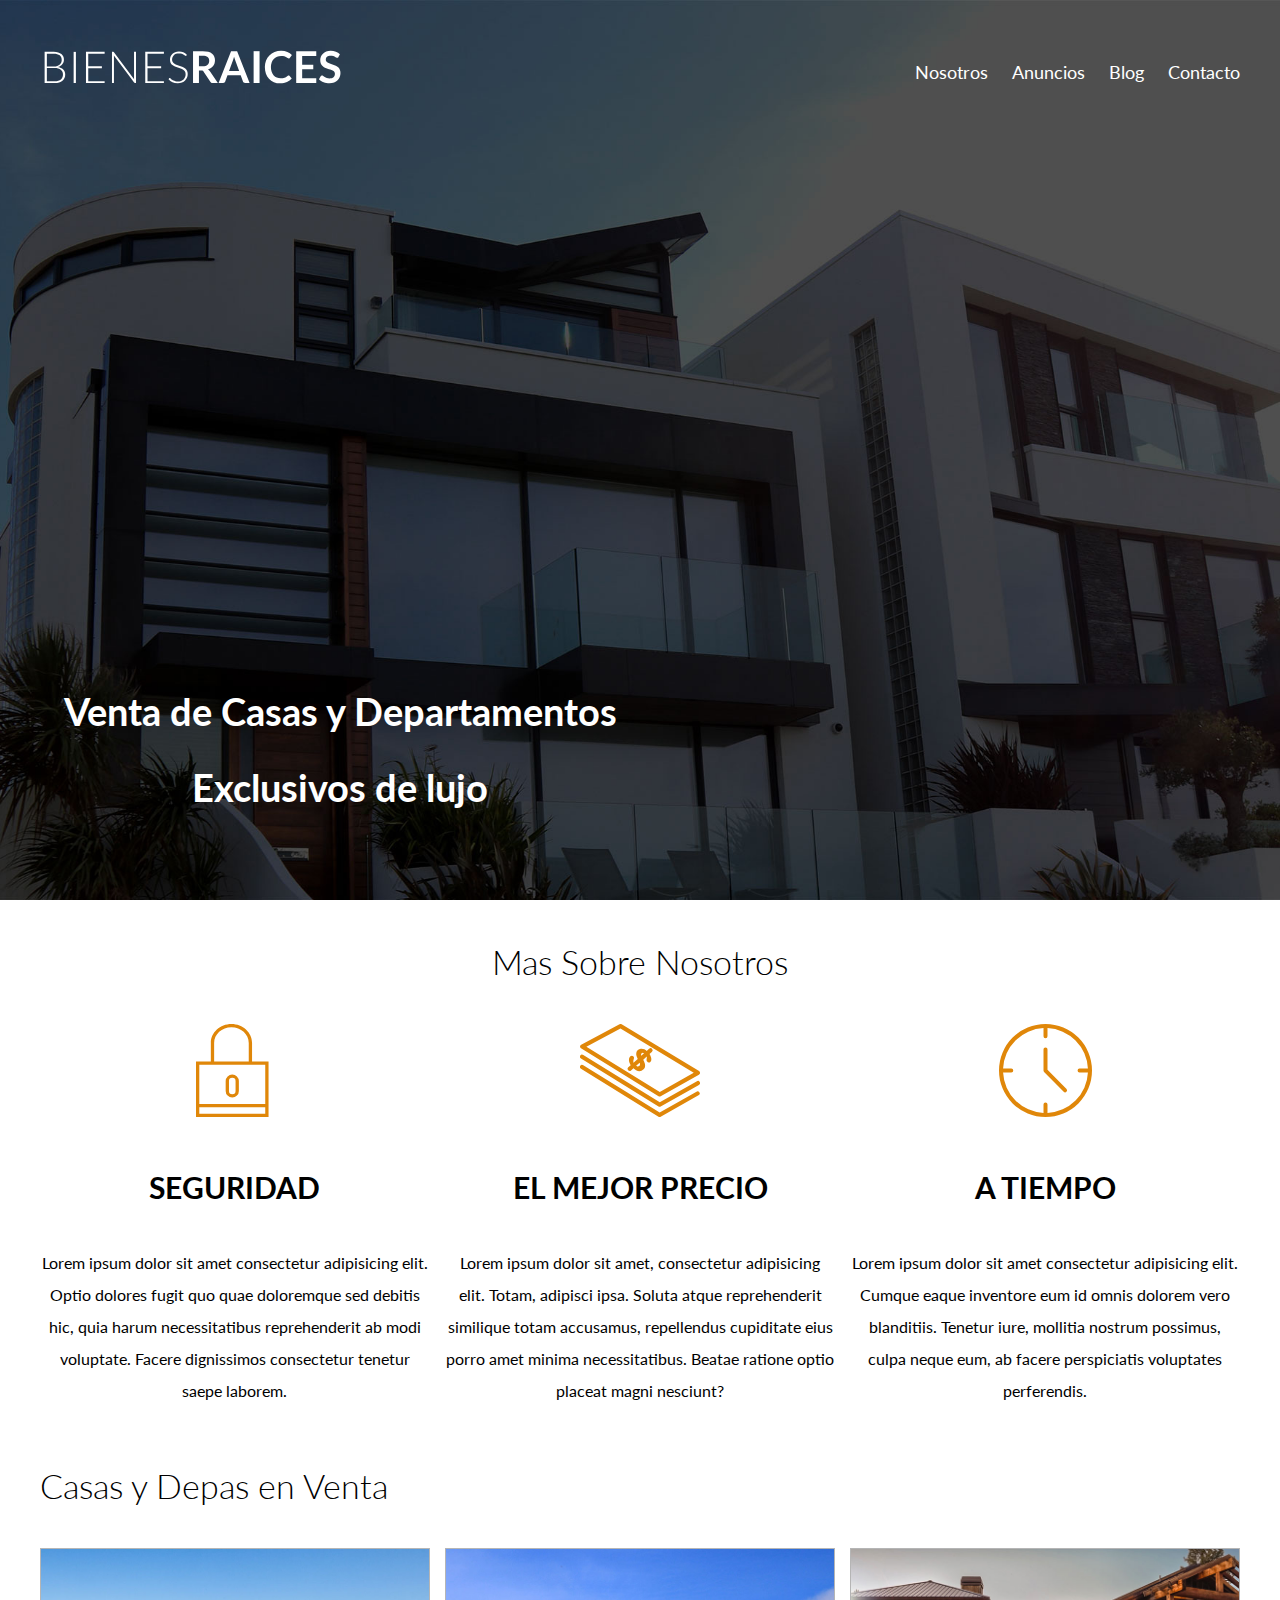
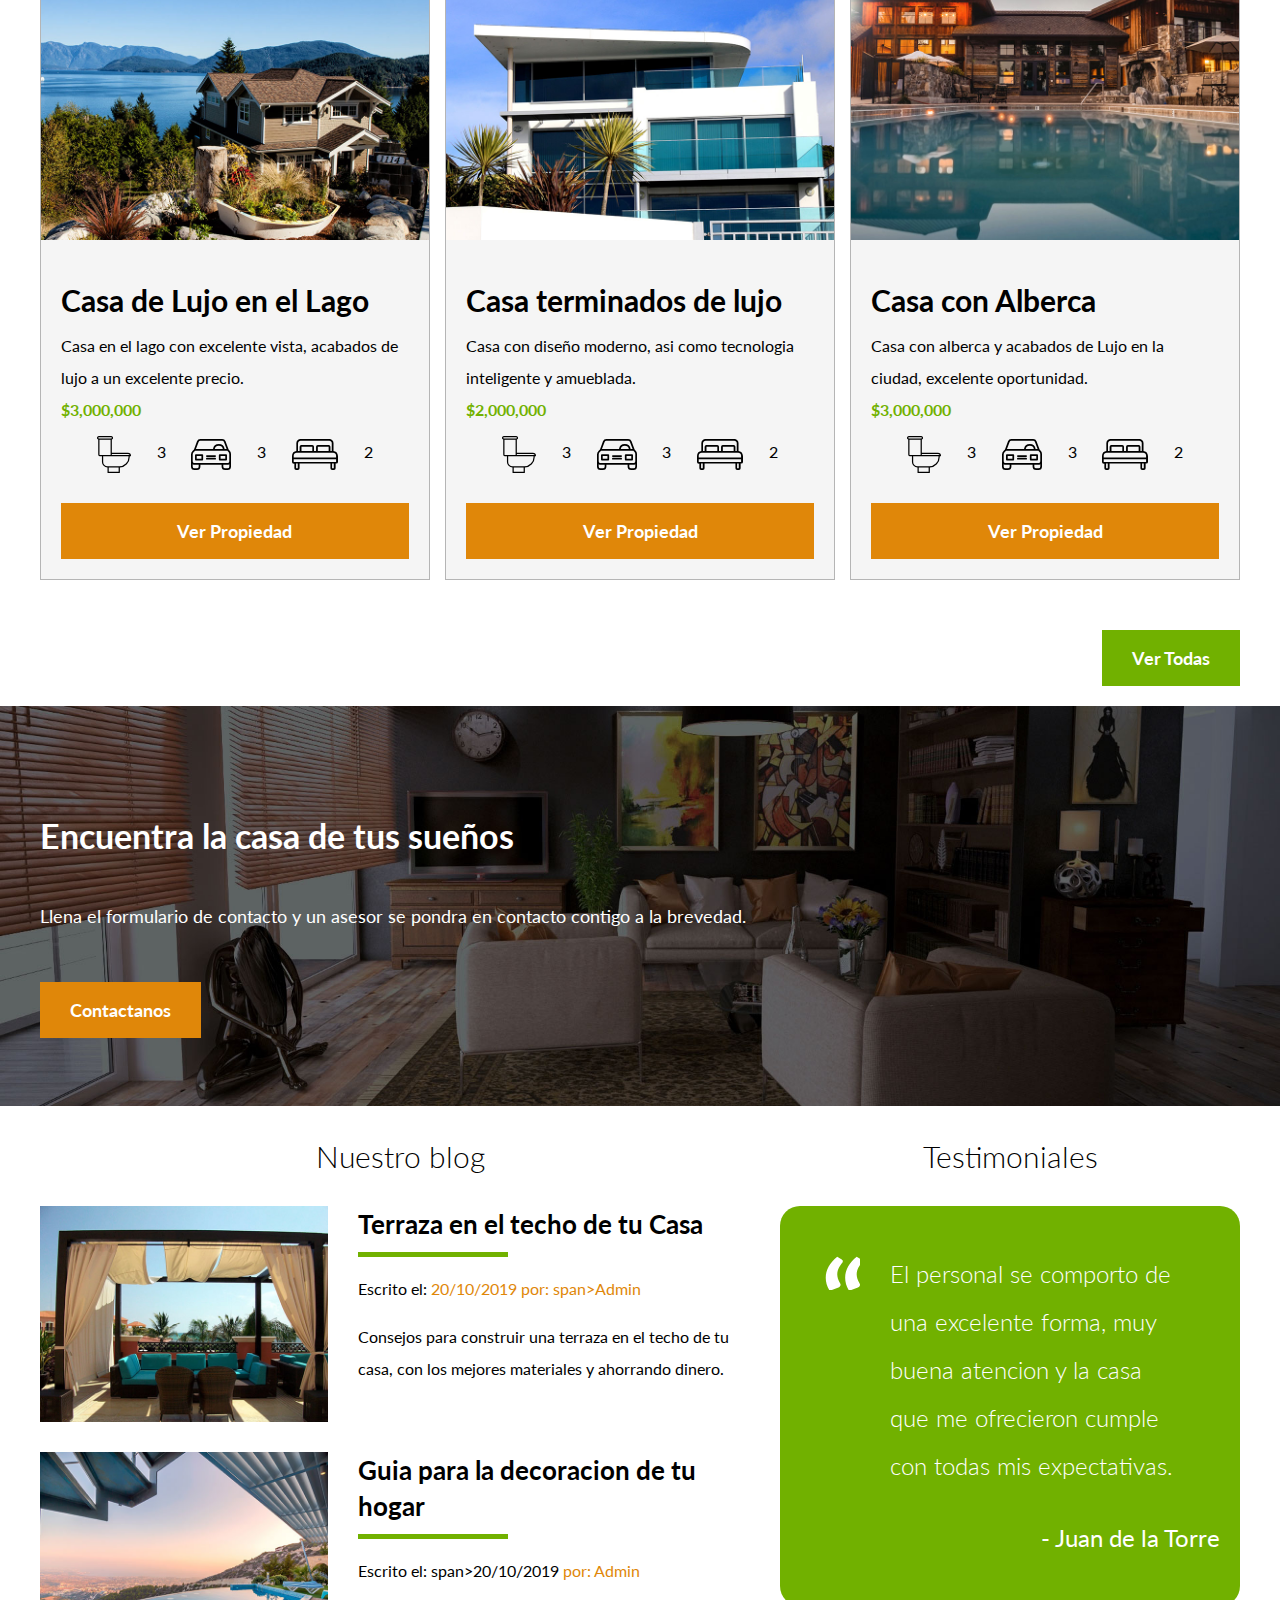
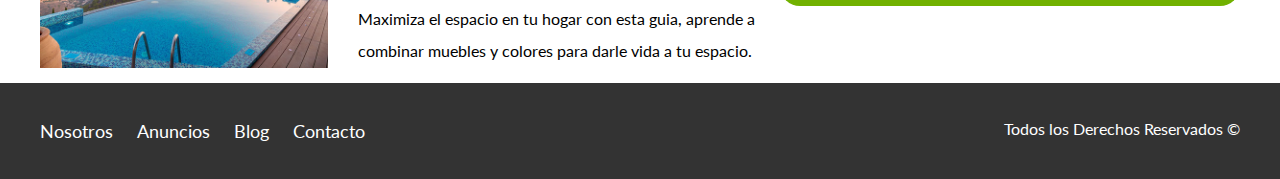
<file: index.html>
<!DOCTYPE html>
<html lang="en">

<head>
    <meta charset="UTF-8">
    <meta http-equiv="X-UA-Compatible" content="IE=edge">
    <meta name="viewport" content="width=device-width, initial-scale=1.0">
    <title>Document</title>
    <link href="https://fonts.googleapis.com/css2?family=Lato:wght@300;400;700;900&display=swap" rel="stylesheet">
    <link rel="stylesheet" href="css/normalize.css">
    <link rel="stylesheet" href="css/styles.css">
</head>

<body>

    <header class="site-header inicio">
        <div class="contenedor contenido-header">
            <div class="barra">
                <a href="index.html">
                    <img src="img/logo.svg" alt="Logotipo de Bienes Raices">
                </a>


                <nav id="navegacion" class="navegacion">
                    <a href="nosotros.html">Nosotros</a>
                    <a href="anuncios.html">Anuncios</a>
                    <a href="blog.html">Blog</a>
                    <a href="contacto.html">Contacto</a>
                </nav>
            </div>
            <h1>Venta de Casas y Departamentos Exclusivos de lujo</h1>
        </div>
    </header>


    <section class="contenedor">

        <h2 class="fw-300 centrar-texto">Mas Sobre Nosotros</h2>

        <div class="iconos-nosotros">
            <div class="icono">
                <img src="img/icono1.svg" alt="Icono Seguridad">
                <h3>Seguridad</h3>
                <p>Lorem ipsum dolor sit amet consectetur adipisicing elit. Optio dolores fugit quo quae doloremque sed debitis hic, quia harum necessitatibus reprehenderit ab modi voluptate. Facere dignissimos consectetur tenetur saepe laborem.</p>
            </div>

            <div class="icono">
                <img src="img/icono2.svg" alt="Icono Mejor Precio">
                <h3>El Mejor Precio</h3>
                <p>Lorem ipsum dolor sit amet, consectetur adipisicing elit. Totam, adipisci ipsa. Soluta atque reprehenderit similique totam accusamus, repellendus cupiditate eius porro amet minima necessitatibus. Beatae ratione optio placeat magni nesciunt?</p>
            </div>

            <div class="icono">
                <img src="img/icono3.svg" alt="Icono a Tiempo">
                <h3>A Tiempo</h3>
                <p>Lorem ipsum dolor sit amet consectetur adipisicing elit. Cumque eaque inventore eum id omnis dolorem vero blanditiis. Tenetur iure, mollitia nostrum possimus, culpa neque eum, ab facere perspiciatis voluptates perferendis.</p>
            </div>
        </div>

    </section>


    <main class="section contenedor">

        <h2 class="fw-300 -texto">Casas y Depas en Venta</h2>

        <div class="contenedor-anuncios">
            <div class="anuncio">
                <img src="img/anuncio1.jpg" alt="Anuncio Casa en el Lago">
                <div class="contenido-anuncio">
                    <h3>Casa de Lujo en el Lago</h3>
                    <p>Casa en el lago con excelente vista, acabados de lujo a un excelente precio.</p>
                    <p class="precio">$3,000,000</p>
                    <div class="iconos-anuncio">
                        <img src="img/icono_wc.svg" alt="">
                        <p>3</p>
                        <img src="img/icono_estacionamiento.svg" alt="">
                        <p>3</p>
                        <img src="img/icono_dormitorio.svg" alt="">
                        <p>2</p>
                    </div>
                    <a href="anuncio.html" class="boton boton-amarillo d-block">Ver Propiedad</a>
                </div>
            </div>

            <div class="anuncio">
                <img src="img/anuncio2.jpg" alt="Anuncio Casa de Lujo">
                <div class="contenido-anuncio">
                    <h3>Casa terminados de lujo</h3>
                    <p>Casa con diseño moderno, asi como tecnologia inteligente y amueblada.</p>
                    <p class="precio">$2,000,000</p>
                    <div class="iconos-anuncio">
                        <img src="img/icono_wc.svg" alt="">
                        <p>3</p>
                        <img src="img/icono_estacionamiento.svg" alt="">
                        <p>3</p>
                        <img src="img/icono_dormitorio.svg" alt="">
                        <p>2</p>
                    </div>
                    <a href="anuncio.html" class="boton boton-amarillo d-block">Ver Propiedad</a>
                </div>
            </div>

            <div class="anuncio">
                <img src="img/anuncio3.jpg" alt="Anuncio Casa con Alberca">
                <div class="contenido-anuncio">
                    <h3>Casa con Alberca</h3>
                    <p>Casa con alberca y acabados de Lujo en la ciudad, excelente oportunidad.</p>
                    <p class="precio">$3,000,000</p>
                    <div class="iconos-anuncio">
                        <img src="img/icono_wc.svg" alt="">
                        <p>3</p>
                        <img src="img/icono_estacionamiento.svg" alt="">
                        <p>3</p>
                        <img src="img/icono_dormitorio.svg" alt="">
                        <p>2</p>
                    </div>
                    <a href="anuncio.html" class="boton boton-amarillo d-block">Ver Propiedad</a>
                </div>
            </div>
        </div>

        <div class="ver-todas">
            <a href="anuncios.html" class="boton boton-verde">Ver Todas</a>
        </div>

    </main>


    <section class="imagen-contacto">
        <div class="contenedor contenido-contacto">
            <h2>Encuentra la casa de tus sueños</h2>
            <p>Llena el formulario de contacto y un asesor se pondra en contacto contigo a la brevedad.</p>
            <a href="contacto.html" class="boton boton-amarillo">Contactanos</a>
        </div>
    </section>

    <div class="seccion-inferior contenedor">
        <section class="blog">
            <h3 class="centrar-texto fw-300 section">Nuestro blog</h3>

            <article class="entrada-blog">
                <div class="imagen">
                    <img src="img/blog1.jpg" alt="Imagen de Blog">
                </div>
                <div class="texto-entrada">
                    <a href="entrada.html">
                        <h4>Terraza en el techo de tu Casa</h4>
                    </a>
                    <p>Escrito el: <span>20/10/2019<span> por: span>Admin<span></p>
                    <p>Consejos para construir una terraza en el techo de tu casa, con los mejores materiales y ahorrando dinero.</p>
                </div>
            </article>

            <article class="entrada-blog">
                <div class="imagen">
                    <img src="img/blog2.jpg" alt="Imagen de Blog">
                </div>
                <div class="texto-entrada">
                    <a href="entrada.html">
                        <h4>Guia para la decoracion de tu hogar</h4>
                    </a>
                    <p>Escrito el: span>20/10/2019<span> por: <span>Admin<span></p>
                    <p>Maximiza el espacio en tu hogar con esta guia, aprende a combinar muebles y colores para darle vida a tu espacio.</p>
                </div>
            </article >

        </section>


        <section class="testimoniales">
            <h3 class="centrar-texto fw-300 section">Testimoniales</h3>
            <div class="testimonial">
                <blockquote>El personal se comporto de una excelente forma, muy buena atencion y la casa que me ofrecieron cumple con todas mis expectativas.</blockquote>
                <p>- Juan de la Torre</p> 
            </div>
        </section>
    </div>

    <footer class="site-footer seccion">
        <div class="contenedor contenedor-footer">
            <nav class="navegacion">
                <a href="nosotros.html">Nosotros</a>
                <a href="anuncios.html">Anuncios</a>
                <a href="blog.html">Blog</a>
                <a href="contacto.html">Contacto</a>
            </nav>

            <p class="copyright">Todos los Derechos Reservados &copy;</p>
        </div>
    </footer>    


</body>
</html>
</file>
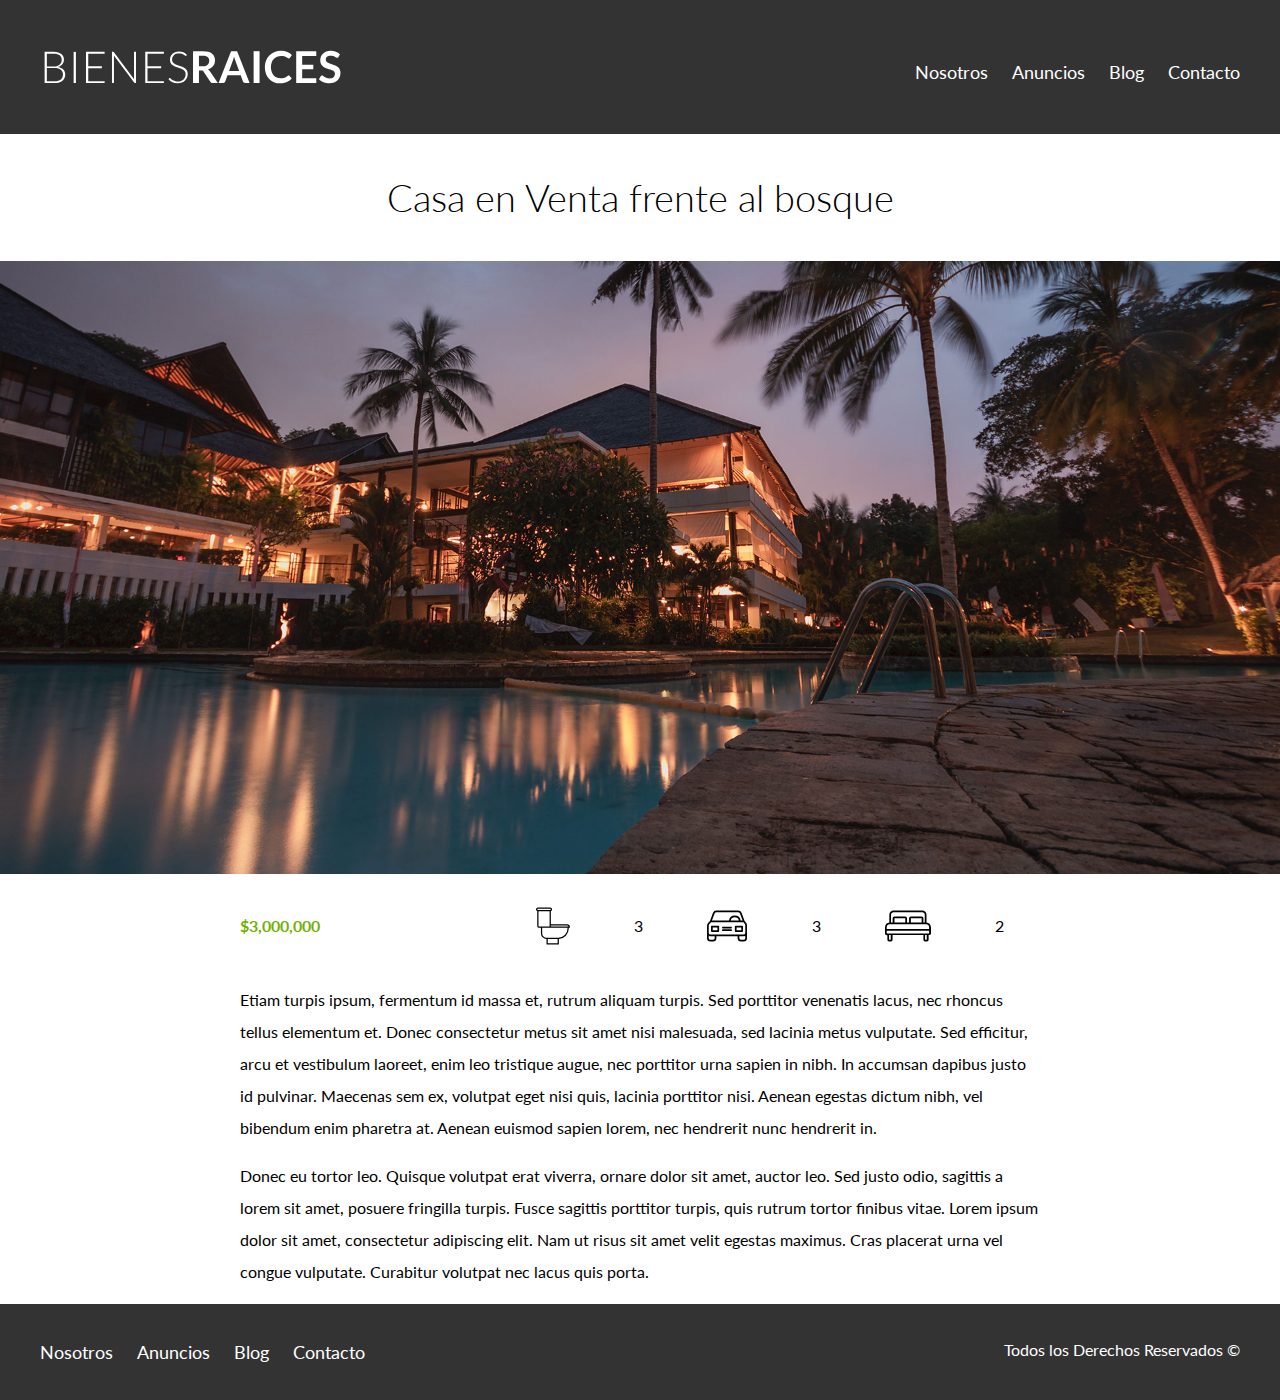
<file: anuncio.html>
<!DOCTYPE html>
<html lang="en">

<head>
    <meta charset="UTF-8">
    <meta http-equiv="X-UA-Compatible" content="IE=edge">
    <meta name="viewport" content="width=device-width, initial-scale=1.0">
    <title>Document</title>
    <link href="https://fonts.googleapis.com/css2?family=Lato:wght@300;400;700;900&display=swap" rel="stylesheet">
    <link rel="stylesheet" href="css/normalize.css">
    <link rel="stylesheet" href="css/styles.css">
</head>

<body>

    <header class="site-header">
        <div class="contenedor contenido-header">
            <div class="barra">
                <a href="index.html">
                    <img src="img/logo.svg" alt="Logotipo de Bienes Raices">
                </a>
                <nav class="navegacion">
                    <a href="nosotros.html">Nosotros</a>
                    <a href="anuncios.html">Anuncios</a>
                    <a href="blog.html">Blog</a>
                    <a href="contacto.html">Contacto</a>
                </nav>
            </div>
        </div>
    </header>

    <h1 class="fw-300 centrar-texto">Casa en Venta frente al bosque</h1>
    <img src="img/destacada.jpg" alt="Imagen Anuncio">

    <main class="contenedor seccion contenido-centrado">
        <div class="resumen-propiedad">
            <p class="precio">$3,000,000</p>
            <div class="iconos-anuncio">
                <img src="img/icono_wc.svg" alt="">
                <p>3</p>
                <img src="img/icono_estacionamiento.svg" alt="">
                <p>3</p>
                <img src="img/icono_dormitorio.svg" alt="">
                <p>2</p>
            </div>


        </div>
        <p>Etiam turpis ipsum, fermentum id massa et, rutrum aliquam turpis. Sed porttitor venenatis lacus, nec rhoncus tellus elementum et. Donec consectetur metus sit amet nisi malesuada, sed lacinia metus vulputate. Sed efficitur, arcu et vestibulum laoreet,
            enim leo tristique augue, nec porttitor urna sapien in nibh. In accumsan dapibus justo id pulvinar. Maecenas sem ex, volutpat eget nisi quis, lacinia porttitor nisi. Aenean egestas dictum nibh, vel bibendum enim pharetra at. Aenean euismod
            sapien lorem, nec hendrerit nunc hendrerit in.</p>
        <p>Donec eu tortor leo. Quisque volutpat erat viverra, ornare dolor sit amet, auctor leo. Sed justo odio, sagittis a lorem sit amet, posuere fringilla turpis. Fusce sagittis porttitor turpis, quis rutrum tortor finibus vitae. Lorem ipsum dolor sit
            amet, consectetur adipiscing elit. Nam ut risus sit amet velit egestas maximus. Cras placerat urna vel congue vulputate. Curabitur volutpat nec lacus quis porta.</p>
    </main>

    <footer class="site-footer seccion">
        <div class="contenedor contenedor-footer">
            <nav class="navegacion">
                <a href="nosotros.html">Nosotros</a>
                <a href="anuncios.html">Anuncios</a>
                <a href="blog.html">Blog</a>
                <a href="contacto.html">Contacto</a>
            </nav>

            <p class="copyright">Todos los Derechos Reservados &copy;</p>
        </div>
    </footer>


</body>

</html>
</file>
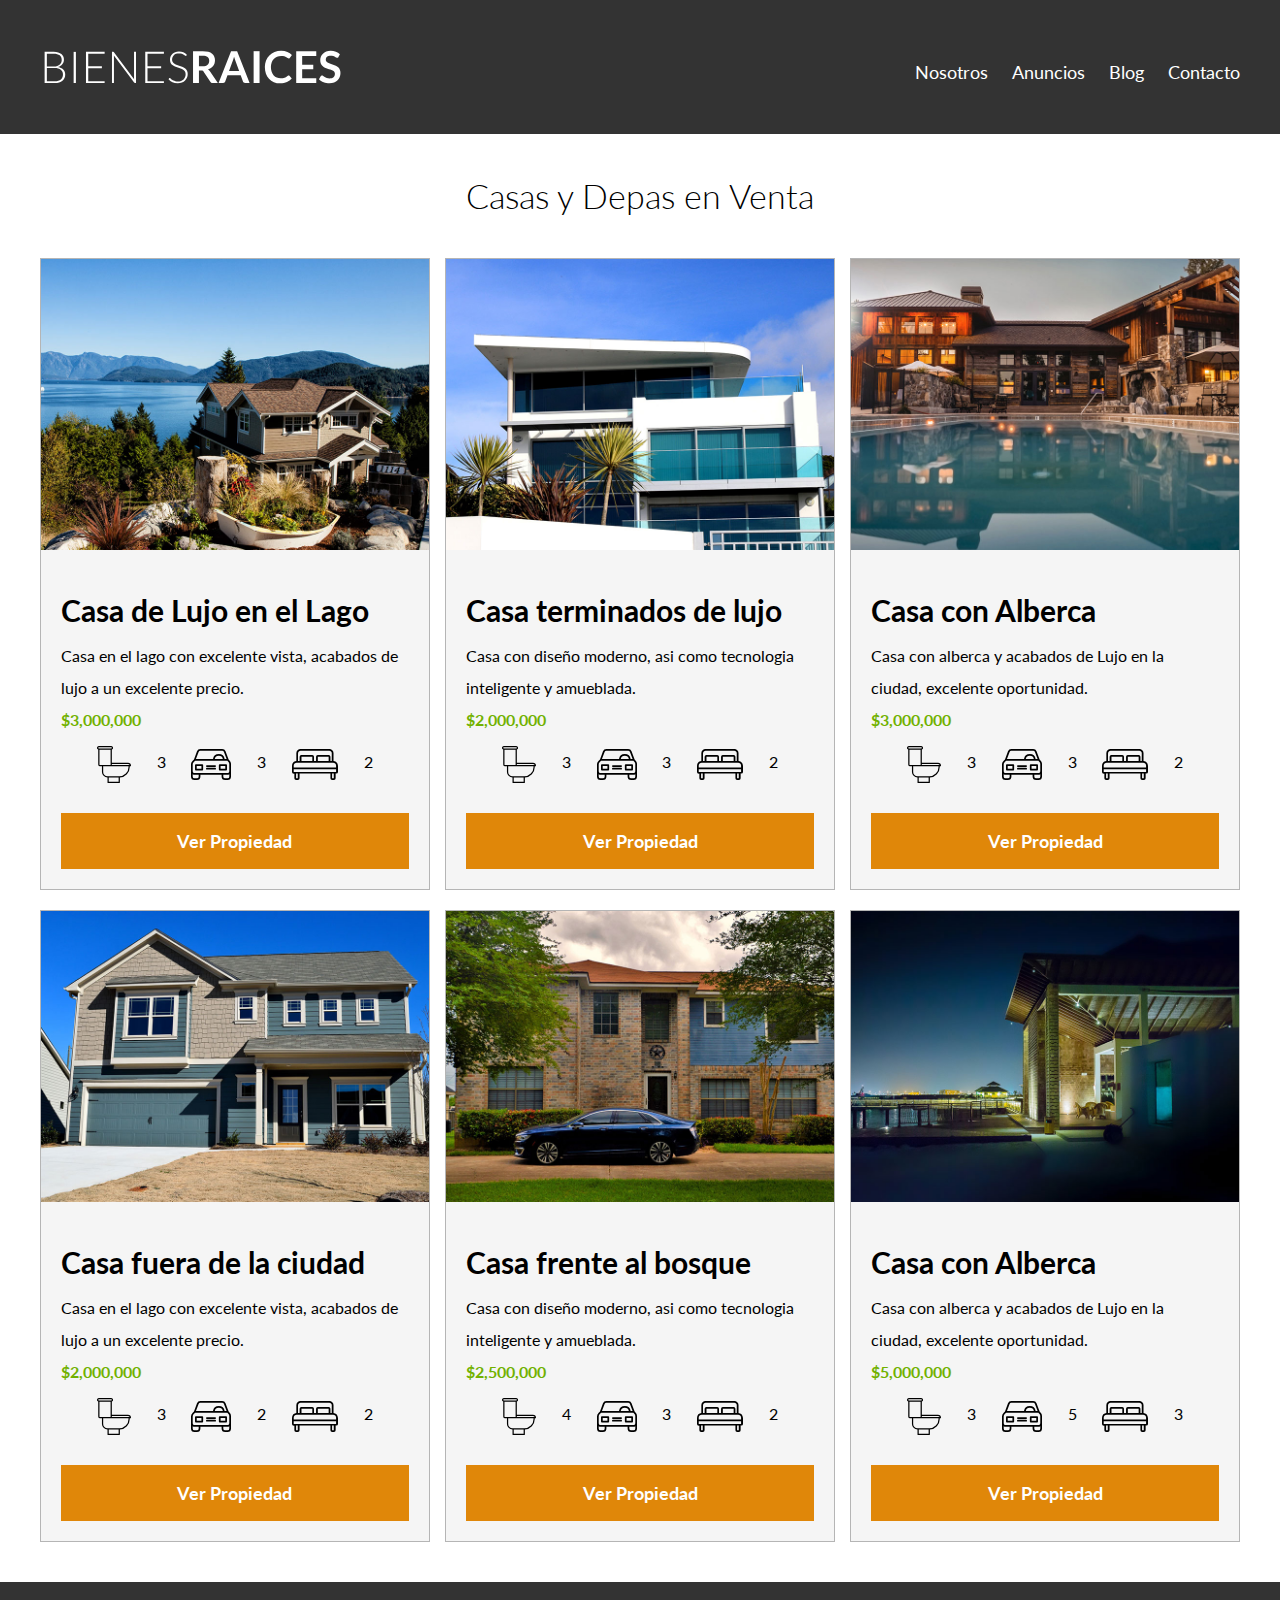
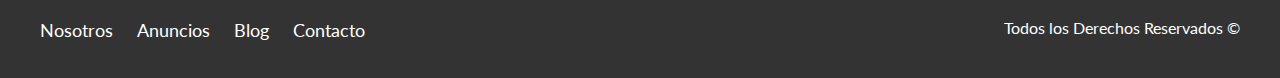
<file: anuncios.html>
<!DOCTYPE html>
<html lang="en">

<head>
    <meta charset="UTF-8">
    <meta http-equiv="X-UA-Compatible" content="IE=edge">
    <meta name="viewport" content="width=device-width, initial-scale=1.0">
    <title>Document</title>
    <link href="https://fonts.googleapis.com/css2?family=Lato:wght@300;400;700;900&display=swap" rel="stylesheet">
    <link rel="stylesheet" href="css/normalize.css">
    <link rel="stylesheet" href="css/styles.css">
</head>

<body>

    <header class="site-header">
        <div class="contenedor contenido-header">
            <div class="barra">
                <a href="index.html">
                    <img src="img/logo.svg" alt="Logotipo de Bienes Raices">
                </a>
                <nav class="navegacion">
                    <a href="nosotros.html">Nosotros</a>
                    <a href="anuncios.html">Anuncios</a>
                    <a href="blog.html">Blog</a>
                    <a href="contacto.html">Contacto</a>
                </nav>
            </div>
        </div>
    </header>

    <main class="section contenedor">

        <h2 class="fw-300 centrar-texto">Casas y Depas en Venta</h2>

        <div class="contenedor-anuncios">
            <div class="anuncio">
                <img src="img/anuncio1.jpg" alt="Anuncio Casa en el Lago">
                <div class="contenido-anuncio">
                    <h3>Casa de Lujo en el Lago</h3>
                    <p>Casa en el lago con excelente vista, acabados de lujo a un excelente precio.</p>
                    <p class="precio">$3,000,000</p>
                    <div class="iconos-anuncio">
                        <img src="img/icono_wc.svg" alt="">
                        <p>3</p>
                        <img src="img/icono_estacionamiento.svg" alt="">
                        <p>3</p>
                        <img src="img/icono_dormitorio.svg" alt="">
                        <p>2</p>
                    </div>
                    <a href="anuncio.html" class="boton boton-amarillo d-block">Ver Propiedad</a>
                </div>
            </div>

            <div class="anuncio">
                <img src="img/anuncio2.jpg" alt="Anuncio Casa de Lujo">
                <div class="contenido-anuncio">
                    <h3>Casa terminados de lujo</h3>
                    <p>Casa con diseño moderno, asi como tecnologia inteligente y amueblada.</p>
                    <p class="precio">$2,000,000</p>
                    <div class="iconos-anuncio">
                        <img src="img/icono_wc.svg" alt="">
                        <p>3</p>
                        <img src="img/icono_estacionamiento.svg" alt="">
                        <p>3</p>
                        <img src="img/icono_dormitorio.svg" alt="">
                        <p>2</p>
                    </div>
                    <a href="anuncio.html" class="boton boton-amarillo d-block">Ver Propiedad</a>
                </div>
            </div>

            <div class="anuncio">
                <img src="img/anuncio3.jpg" alt="Anuncio Casa con Alberca">
                <div class="contenido-anuncio">
                    <h3>Casa con Alberca</h3>
                    <p>Casa con alberca y acabados de Lujo en la ciudad, excelente oportunidad.</p>
                    <p class="precio">$3,000,000</p>
                    <div class="iconos-anuncio">
                        <img src="img/icono_wc.svg" alt="">
                        <p>3</p>
                        <img src="img/icono_estacionamiento.svg" alt="">
                        <p>3</p>
                        <img src="img/icono_dormitorio.svg" alt="">
                        <p>2</p>
                    </div>
                    <a href="anuncio.html" class="boton boton-amarillo d-block">Ver Propiedad</a>
                </div>
            </div>
            <div class="anuncio">
                <img src="img/anuncio4.jpg" alt="Anuncio Casa en el Lago">
                <div class="contenido-anuncio">
                    <h3>Casa fuera de la ciudad</h3>
                    <p>Casa en el lago con excelente vista, acabados de lujo a un excelente precio.</p>
                    <p class="precio">$2,000,000</p>
                    <div class="iconos-anuncio">
                        <img src="img/icono_wc.svg" alt="">
                        <p>3</p>
                        <img src="img/icono_estacionamiento.svg" alt="">
                        <p>2</p>
                        <img src="img/icono_dormitorio.svg" alt="">
                        <p>2</p>
                    </div>
                    <a href="anuncio.html" class="boton boton-amarillo d-block">Ver Propiedad</a>
                </div>
            </div>

            <div class="anuncio">
                <img src="img/anuncio5.jpg" alt="Anuncio Casa de Lujo">
                <div class="contenido-anuncio">
                    <h3>Casa frente al bosque</h3>
                    <p>Casa con diseño moderno, asi como tecnologia inteligente y amueblada.</p>
                    <p class="precio">$2,500,000</p>
                    <div class="iconos-anuncio">
                        <img src="img/icono_wc.svg" alt="">
                        <p>4</p>
                        <img src="img/icono_estacionamiento.svg" alt="">
                        <p>3</p>
                        <img src="img/icono_dormitorio.svg" alt="">
                        <p>2</p>
                    </div>
                    <a href="anuncio.html" class="boton boton-amarillo d-block">Ver Propiedad</a>
                </div>
            </div>

            <div class="anuncio">
                <img src="img/anuncio6.jpg" alt="Anuncio Casa con Alberca">
                <div class="contenido-anuncio">
                    <h3>Casa con Alberca</h3>
                    <p>Casa con alberca y acabados de Lujo en la ciudad, excelente oportunidad.</p>
                    <p class="precio">$5,000,000</p>
                    <div class="iconos-anuncio">
                        <img src="img/icono_wc.svg" alt="">
                        <p>3</p>
                        <img src="img/icono_estacionamiento.svg" alt="">
                        <p>5</p>
                        <img src="img/icono_dormitorio.svg" alt="">
                        <p>3</p>
                    </div>
                    <a href="anuncio.html" class="boton boton-amarillo d-block">Ver Propiedad</a>
                </div>
            </div>
        </div>

    </main>

    <footer class="site-footer seccion">
        <div class="contenedor contenedor-footer">
            <nav class="navegacion">
                <a href="nosotros.html">Nosotros</a>
                <a href="anuncios.html">Anuncios</a>
                <a href="blog.html">Blog</a>
                <a href="contacto.html">Contacto</a>
            </nav>

            <p class="copyright">Todos los Derechos Reservados &copy;</p>
        </div>
    </footer>


</body>

</html>
</file>
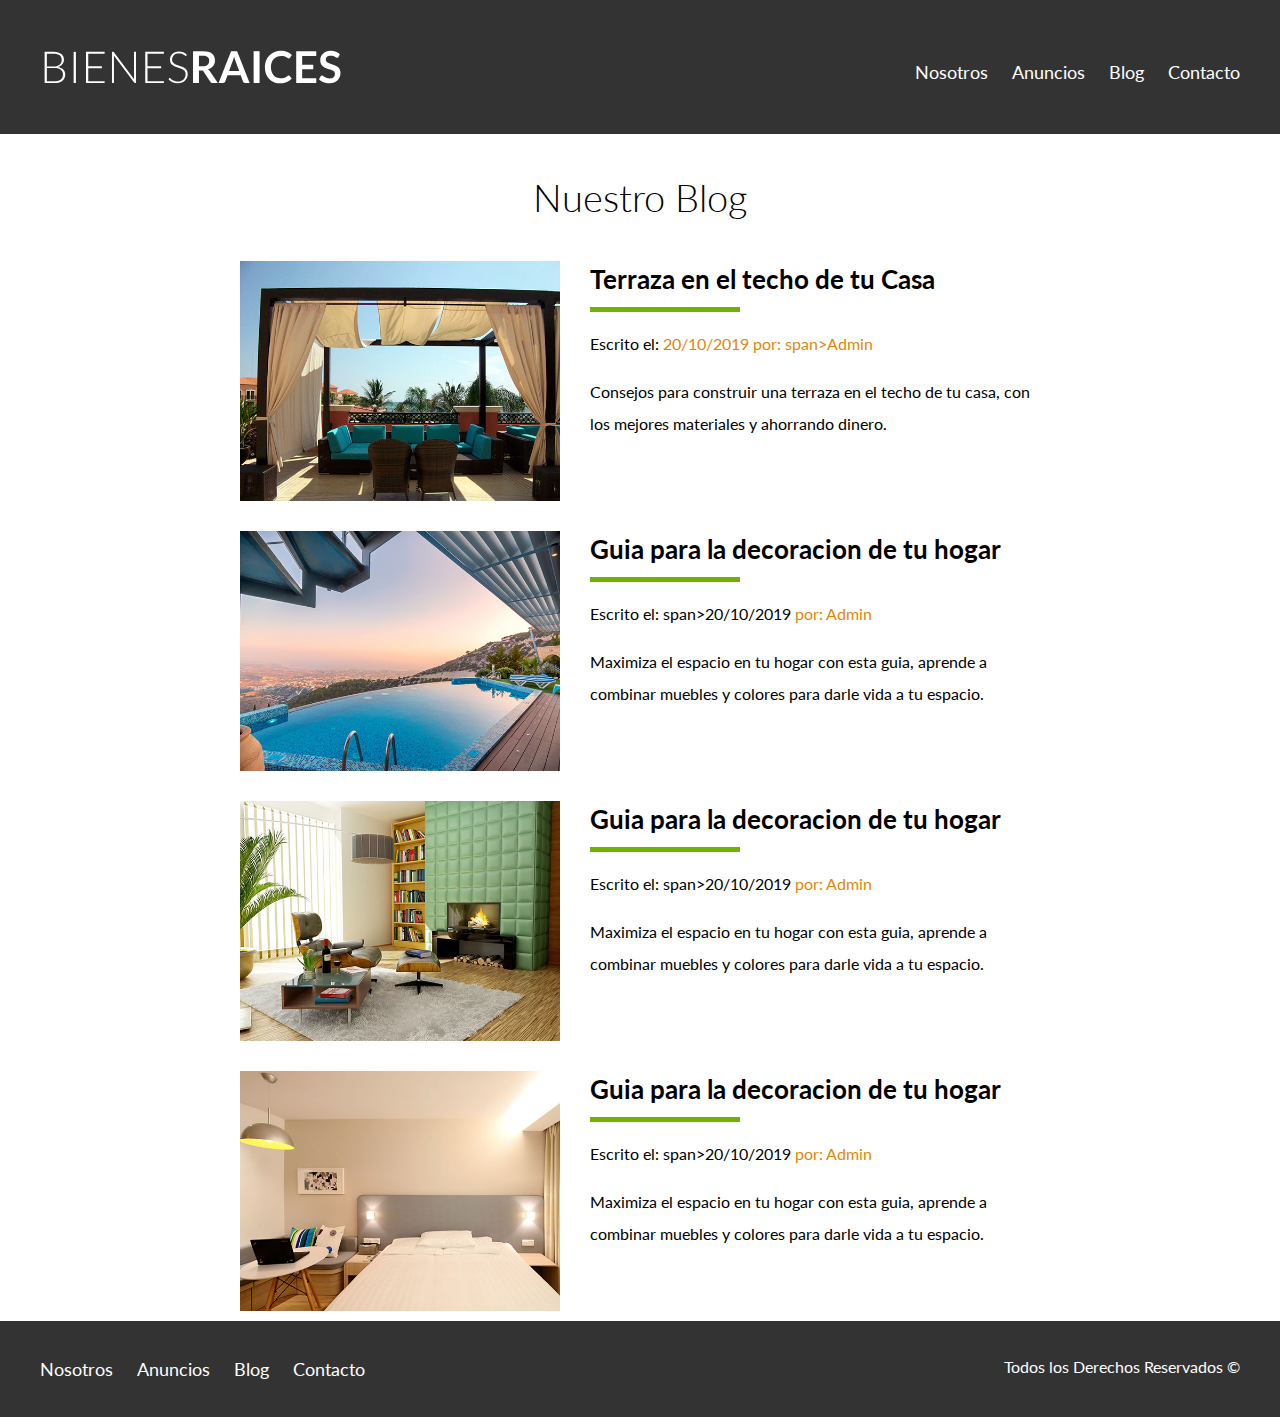
<file: blog.html>
<!DOCTYPE html>
<html lang="en">

<head>
    <meta charset="UTF-8">
    <meta http-equiv="X-UA-Compatible" content="IE=edge">
    <meta name="viewport" content="width=device-width, initial-scale=1.0">
    <title>Document</title>
    <link href="https://fonts.googleapis.com/css2?family=Lato:wght@300;400;700;900&display=swap" rel="stylesheet">
    <link rel="stylesheet" href="css/normalize.css">
    <link rel="stylesheet" href="css/styles.css">
</head>

<body>

    <header class="site-header">
        <div class="contenedor contenido-header">
            <div class="barra">
                <a href="index.html">
                    <img src="img/logo.svg" alt="Logotipo de Bienes Raices">
                </a>
                <nav class="navegacion">
                    <a href="nosotros.html">Nosotros</a>
                    <a href="anuncios.html">Anuncios</a>
                    <a href="blog.html">Blog</a>
                    <a href="contacto.html">Contacto</a>
                </nav>
            </div>
        </div>
    </header>


    <main class="contenedor seccion contenido-centrado">
        <h1 class="fw-300 centrar-texto">Nuestro Blog</h1>

        <article class="entrada-blog">
            <div class="imagen">
                <img src="img/blog1.jpg" alt="Imagen de Blog">
            </div>
            <div class="texto-entrada">
                <a href="entrada.html">
                    <h4>Terraza en el techo de tu Casa</h4>
                </a>
                <p>Escrito el: <span>20/10/2019<span> por: span>Admin<span></p>
                    <p>Consejos para construir una terraza en el techo de tu casa, con los mejores materiales y ahorrando dinero.</p>
                </div>
            </article>

            <article class="entrada-blog">
                <div class="imagen">
                    <img src="img/blog2.jpg" alt="Imagen de Blog">
                </div>
                <div class="texto-entrada">
                    <a href="entrada.html">
                        <h4>Guia para la decoracion de tu hogar</h4>
                    </a>
                    <p>Escrito el: span>20/10/2019<span> por: <span>Admin<span></p>
                    <p>Maximiza el espacio en tu hogar con esta guia, aprende a combinar muebles y colores para darle vida a tu espacio.</p>
                </div>
            </article >

            <article class="entrada-blog">
                <div class="imagen">
                    <img src="img/blog3.jpg" alt="Imagen de Blog">
                </div>
                <div class="texto-entrada">
                    <a href="entrada.html">
                        <h4>Guia para la decoracion de tu hogar</h4>
                    </a>
                    <p>Escrito el: span>20/10/2019<span> por: <span>Admin<span></p>
                    <p>Maximiza el espacio en tu hogar con esta guia, aprende a combinar muebles y colores para darle vida a tu espacio.</p>
                </div>
            </article >

            <article class="entrada-blog">
                <div class="imagen">
                    <img src="img/blog4.jpg" alt="Imagen de Blog">
                </div>
                <div class="texto-entrada">
                    <a href="entrada.html">
                        <h4>Guia para la decoracion de tu hogar</h4>
                    </a>
                    <p>Escrito el: span>20/10/2019<span> por: <span>Admin<span></p>
                    <p>Maximiza el espacio en tu hogar con esta guia, aprende a combinar muebles y colores para darle vida a tu espacio.</p>
                </div>
            </article >
        </main>

        <footer class="site-footer seccion">
            <div class="contenedor contenedor-footer">
                <nav class="navegacion">
                    <a href="nosotros.html">Nosotros</a>
                    <a href="anuncios.html">Anuncios</a>
                    <a href="blog.html">Blog</a>
                    <a href="contacto.html">Contacto</a>
                </nav>

                <p class="copyright">Todos los Derechos Reservados &copy;</p>
            </div>
        </footer>    


    </body>
</html>
</file>
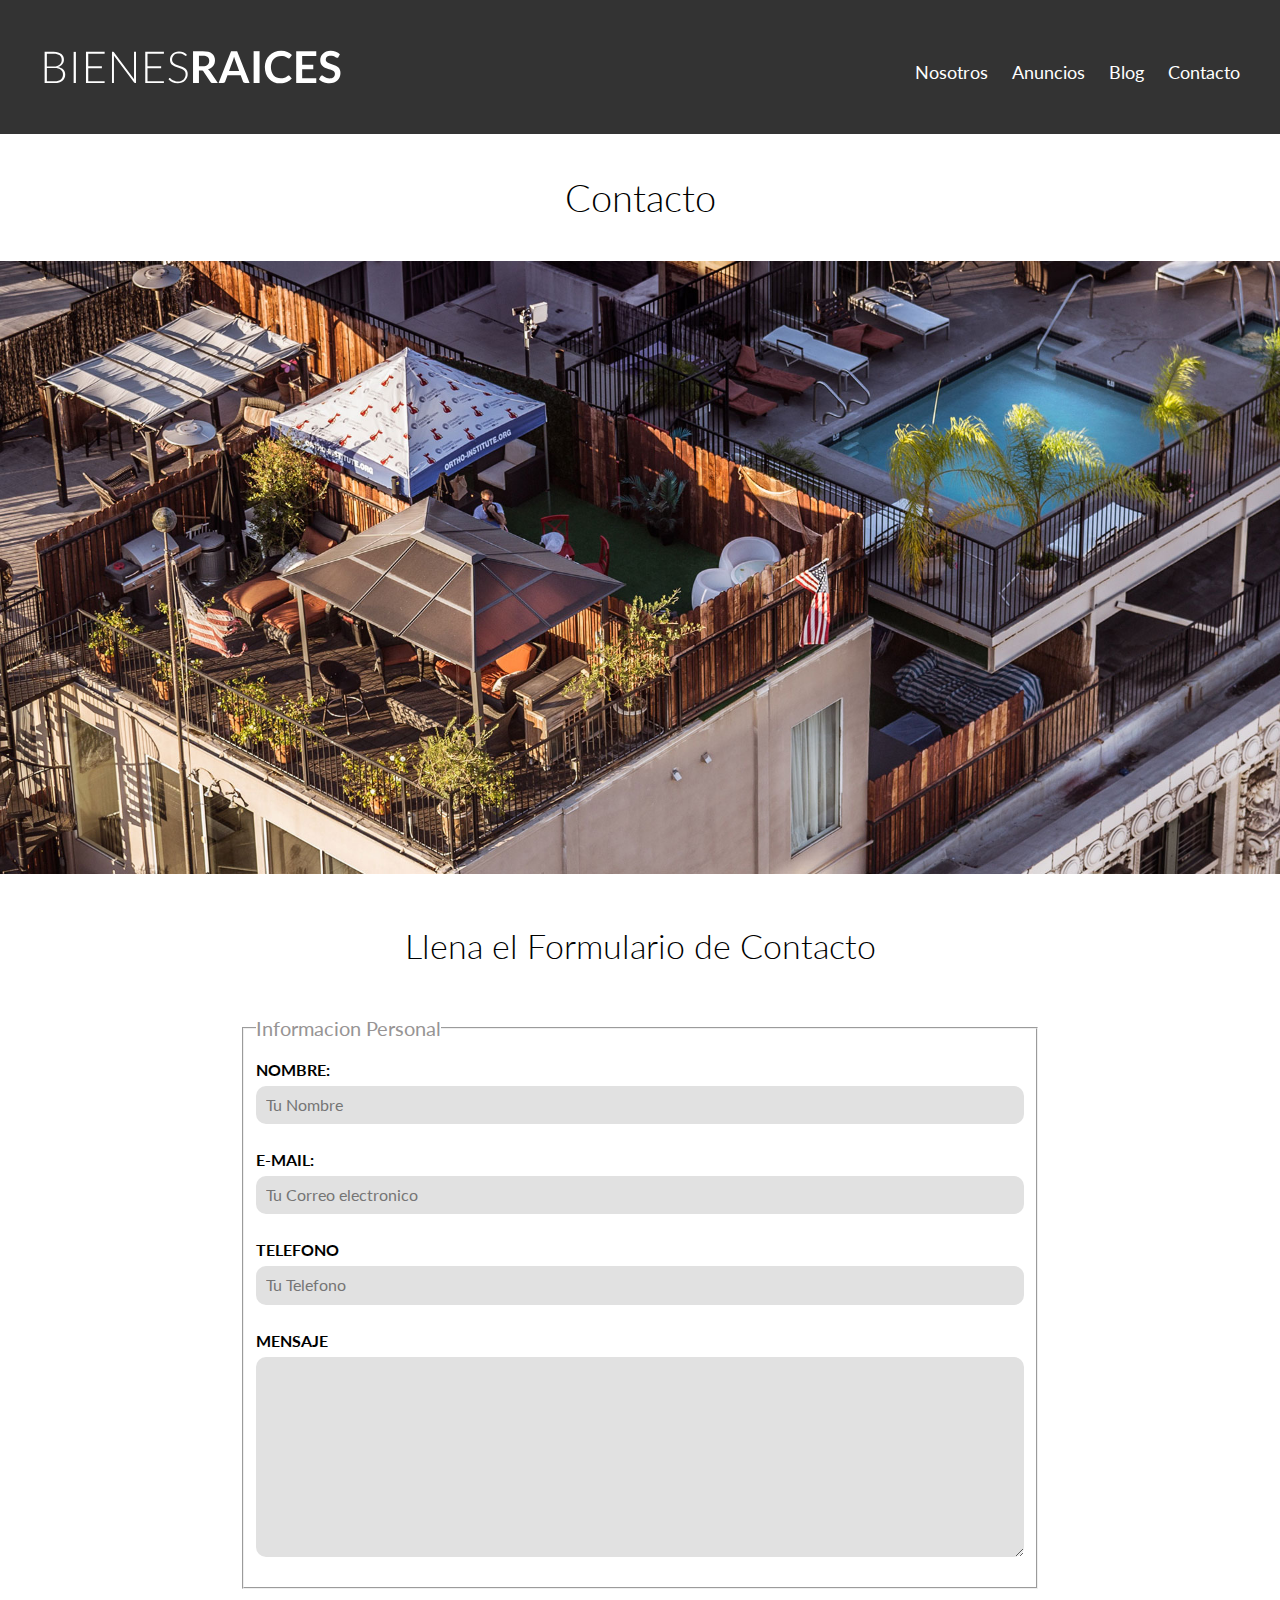
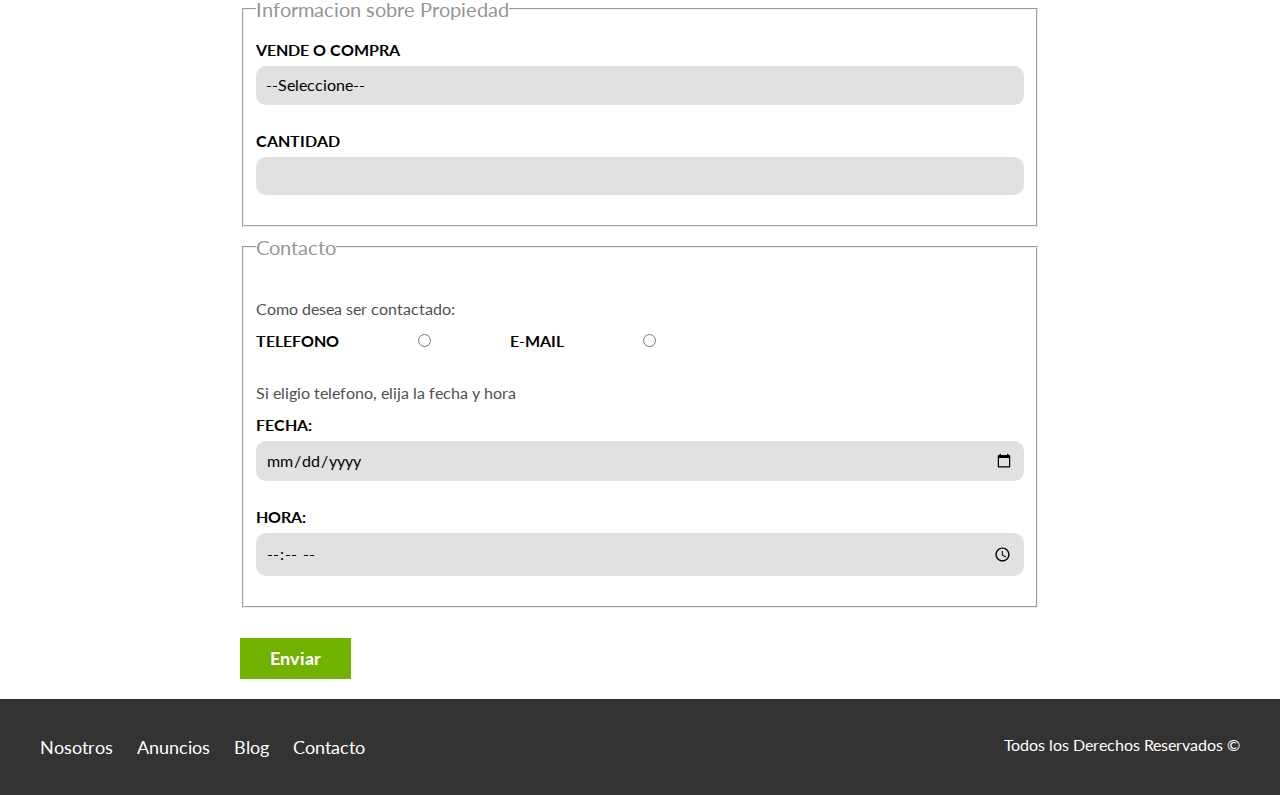
<file: contacto.html>
<!DOCTYPE html>
<html lang="en">

<head>
    <meta charset="UTF-8">
    <meta http-equiv="X-UA-Compatible" content="IE=edge">
    <meta name="viewport" content="width=device-width, initial-scale=1.0">
    <title>Document</title>
    <link href="https://fonts.googleapis.com/css2?family=Lato:wght@300;400;700;900&display=swap" rel="stylesheet">
    <link rel="stylesheet" href="css/normalize.css">
    <link rel="stylesheet" href="css/styles.css">
</head>

<body>

    <header class="site-header">
        <div class="contenedor contenido-header">
            <div class="barra">
                <a href="index.html">
                    <img src="img/logo.svg" alt="Logotipo de Bienes Raices">
                </a>
                <nav class="navegacion">
                    <a href="nosotros.html">Nosotros</a>
                    <a href="anuncios.html">Anuncios</a>
                    <a href="blog.html">Blog</a>
                    <a href="contacto.html">Contacto</a>
                </nav>
            </div>
        </div>
    </header>

    <h1 class="fw-300 centrar-texto">Contacto</h1>
    <img src="img/destacada3.jpg" alt="Imagen Principal">

    <main class="contenedor seccion contenido-centrado">
        <h2 class="fw-300 centrar-texto">Llena el Formulario de Contacto</h2>

        <form action="">
            <fieldset>
                <legend>Informacion Personal</legend>
                <label for="nombre">Nombre:</label>
                <input type="text" id="nombre" placeholder="Tu Nombre">

                <label for="email">E-mail: </label>
                <input type="email" id="email" placeholder="Tu Correo electronico" required>

                <label for="telefono">Telefono</label>
                <input type="tel" id="telefono" placeholder="Tu Telefono" required>

                <label for="mensaje">Mensaje</label>
                <textarea id="mensaje"></textarea>
            </fieldset>

            <fieldset>
                <legend>Informacion sobre Propiedad</legend>
                <label for="opciones">Vende o Compra</label>
                <select id="opciones">
                        <option value="" disabled selected>--Seleccione--</option>
                        <option value="Compra">Compra</option>
                        <option value="Vende">Vende</option>
                    </select>

                <label for="cantidad">Cantidad</label>
                <input type="number" min="0" max="10" step="5">

            </fieldset>

            <fieldset>
                <legend>Contacto</legend>

                <p>Como desea ser contactado:</p>

                <div class="forma-contacto">
                    <label for="telefono">Telefono</label>
                    <input type="radio" name="contacto" value="telefono" id="telefono">

                    <label for="Correo">E-mail</label>
                    <input type="radio" name="contacto" value="Correo" id="Correo">
                </div>

                <p>Si eligio telefono, elija la fecha y hora</p>
                <label for="fecha">Fecha:</label>
                <input type="date" id="fecha">

                <label for="hora">Hora:</label>
                <input type="time" id="hora" min="09:00" max="18:00">
            </fieldset>

            <input type="submit" value="Enviar" class="boton boton-verde">

        </form>
    </main>


    <footer class="site-footer seccion">
        <div class="contenedor contenedor-footer">
            <nav class="navegacion">
                <a href="nosotros.html">Nosotros</a>
                <a href="anuncios.html">Anuncios</a>
                <a href="blog.html">Blog</a>
                <a href="contacto.html">Contacto</a>
            </nav>

            <p class="copyright">Todos los Derechos Reservados &copy;</p>
        </div>
    </footer>


</body>

</html>
</file>
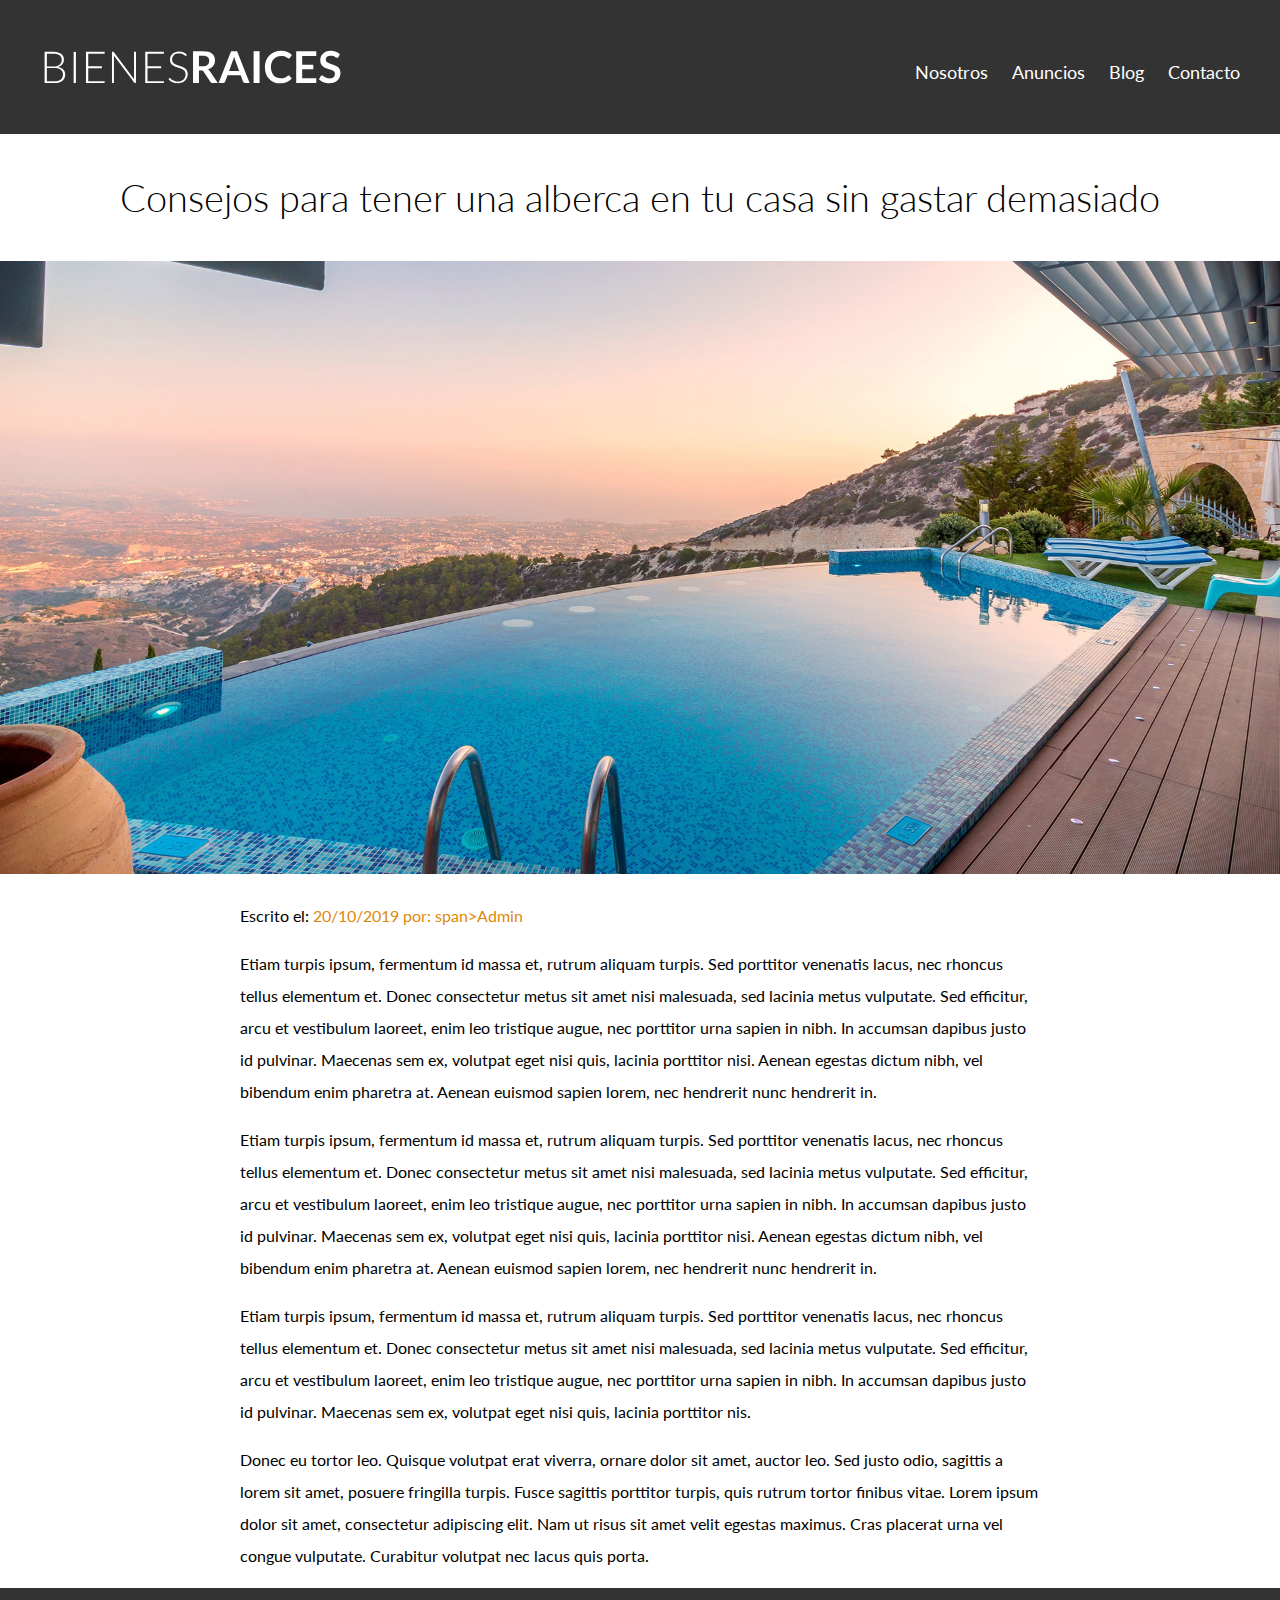
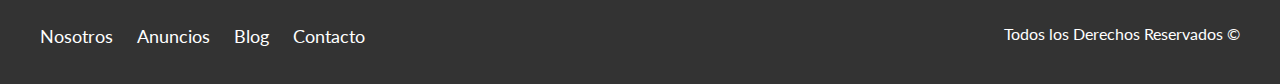
<file: entrada.html>
<!DOCTYPE html>
<html lang="en">

<head>
    <meta charset="UTF-8">
    <meta http-equiv="X-UA-Compatible" content="IE=edge">
    <meta name="viewport" content="width=device-width, initial-scale=1.0">
    <title>Document</title>
    <link href="https://fonts.googleapis.com/css2?family=Lato:wght@300;400;700;900&display=swap" rel="stylesheet">
    <link rel="stylesheet" href="css/normalize.css">
    <link rel="stylesheet" href="css/styles.css">
</head>

<body>

    <header class="site-header">
        <div class="contenedor contenido-header">
            <div class="barra">
                <a href="index.html">
                    <img src="img/logo.svg" alt="Logotipo de Bienes Raices">
                </a>
                <nav class="navegacion">
                    <a href="nosotros.html">Nosotros</a>
                    <a href="anuncios.html">Anuncios</a>
                    <a href="blog.html">Blog</a>
                    <a href="contacto.html">Contacto</a>
                </nav>
            </div>
        </div>
    </header>

    <h1 class="fw-300 centrar-texto">Consejos para tener una alberca en tu casa sin gastar demasiado</h1>
    <img src="img/destacada2.jpg" alt="Imagen Principal">

    <main class="contenedor seccion contenido-centrado texto-entrada">
        <p>Escrito el: <span>20/10/2019<span> por: span>Admin<span></p>
            <p>Etiam turpis ipsum, fermentum id massa et, rutrum aliquam turpis. Sed porttitor venenatis lacus, nec rhoncus tellus elementum et. Donec consectetur metus sit amet nisi malesuada, sed lacinia metus vulputate. Sed efficitur, arcu et vestibulum laoreet, enim leo tristique augue, nec porttitor urna sapien in nibh. In accumsan dapibus justo id pulvinar. Maecenas sem ex, volutpat eget nisi quis, lacinia porttitor nisi. Aenean egestas dictum nibh, vel bibendum enim pharetra at. Aenean euismod sapien lorem, nec hendrerit nunc hendrerit in.</p>
            <p>Etiam turpis ipsum, fermentum id massa et, rutrum aliquam turpis. Sed porttitor venenatis lacus, nec rhoncus tellus elementum et. Donec consectetur metus sit amet nisi malesuada, sed lacinia metus vulputate. Sed efficitur, arcu et vestibulum laoreet, enim leo tristique augue, nec porttitor urna sapien in nibh. In accumsan dapibus justo id pulvinar. Maecenas sem ex, volutpat eget nisi quis, lacinia porttitor nisi. Aenean egestas dictum nibh, vel bibendum enim pharetra at. Aenean euismod sapien lorem, nec hendrerit nunc hendrerit in.</p>
            <p>Etiam turpis ipsum, fermentum id massa et, rutrum aliquam turpis. Sed porttitor venenatis lacus, nec rhoncus tellus elementum et. Donec consectetur metus sit amet nisi malesuada, sed lacinia metus vulputate. Sed efficitur, arcu et vestibulum laoreet, enim leo tristique augue, nec porttitor urna sapien in nibh. In accumsan dapibus justo id pulvinar. Maecenas sem ex, volutpat eget nisi quis, lacinia porttitor nis.</p>
            <p>Donec eu tortor leo. Quisque volutpat erat viverra, ornare dolor sit amet, auctor leo. Sed justo odio, sagittis a lorem sit amet, posuere fringilla turpis. Fusce sagittis porttitor turpis, quis rutrum tortor finibus vitae. Lorem ipsum dolor sit amet, consectetur adipiscing elit. Nam ut risus sit amet velit egestas maximus. Cras placerat urna vel congue vulputate. Curabitur volutpat nec lacus quis porta.</p>
        </main>

        <footer class="site-footer seccion">
            <div class="contenedor contenedor-footer">
                <nav class="navegacion">
                    <a href="nosotros.html">Nosotros</a>
                    <a href="anuncios.html">Anuncios</a>
                    <a href="blog.html">Blog</a>
                    <a href="contacto.html">Contacto</a>
                </nav>

                <p class="copyright">Todos los Derechos Reservados &copy;</p>
            </div>
        </footer>    


    </body>
</html>
</file>
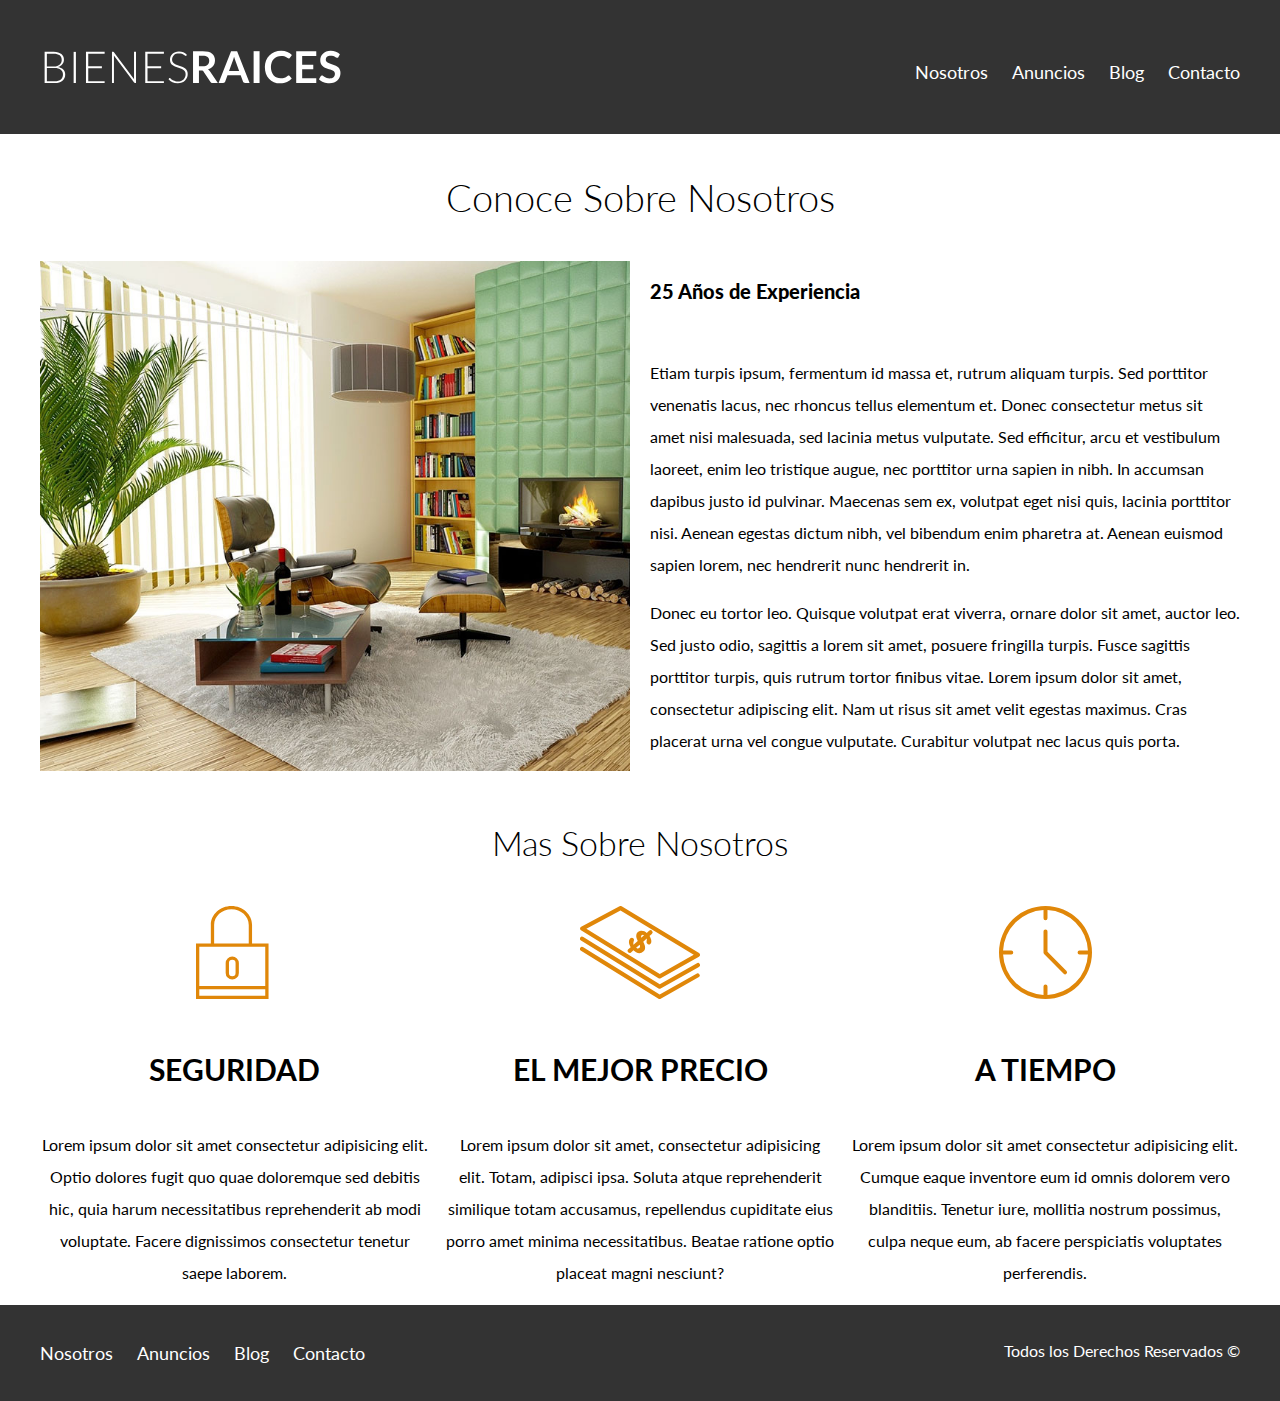
<file: nosotros.html>
<!DOCTYPE html>
<html lang="en">

<head>
    <meta charset="UTF-8">
    <meta http-equiv="X-UA-Compatible" content="IE=edge">
    <meta name="viewport" content="width=device-width, initial-scale=1.0">
    <title>Document</title>
    <link href="https://fonts.googleapis.com/css2?family=Lato:wght@300;400;700;900&display=swap" rel="stylesheet">
    <link rel="stylesheet" href="css/normalize.css">
    <link rel="stylesheet" href="css/styles.css">
</head>

<body>

    <header class="site-header">
        <div class="contenedor contenido-header">
            <div class="barra">
                <a href="index.html">
                    <img src="img/logo.svg" alt="Logotipo de Bienes Raices">
                </a>
                <nav class="navegacion">
                    <a href="nosotros.html">Nosotros</a>
                    <a href="anuncios.html">Anuncios</a>
                    <a href="blog.html">Blog</a>
                    <a href="contacto.html">Contacto</a>
                </nav>
            </div>
        </div>
    </header>

    <main class="contenedor">
        <h1 class="fw-300 centrar-texto">Conoce Sobre Nosotros</h1>

        <div class="contenido-nosotros">
            <div class="imagen">
                <img src="img/nosotros.jpg" alt="Imagen Sobre Nosotros">
            </div>
            <div class="texto-nosotros">
                <blockquote>25 Años de Experiencia</blockquote>
                <p>Etiam turpis ipsum, fermentum id massa et, rutrum aliquam turpis. Sed porttitor venenatis lacus, nec rhoncus tellus elementum et. Donec consectetur metus sit amet nisi malesuada, sed lacinia metus vulputate. Sed efficitur, arcu et vestibulum
                    laoreet, enim leo tristique augue, nec porttitor urna sapien in nibh. In accumsan dapibus justo id pulvinar. Maecenas sem ex, volutpat eget nisi quis, lacinia porttitor nisi. Aenean egestas dictum nibh, vel bibendum enim pharetra at.
                    Aenean euismod sapien lorem, nec hendrerit nunc hendrerit in.</p>
                <p>Donec eu tortor leo. Quisque volutpat erat viverra, ornare dolor sit amet, auctor leo. Sed justo odio, sagittis a lorem sit amet, posuere fringilla turpis. Fusce sagittis porttitor turpis, quis rutrum tortor finibus vitae. Lorem ipsum
                    dolor sit amet, consectetur adipiscing elit. Nam ut risus sit amet velit egestas maximus. Cras placerat urna vel congue vulputate. Curabitur volutpat nec lacus quis porta.</p>
            </div>
        </div>
    </main>

    <section class="contenedor">

        <h2 class="fw-300 centrar-texto">Mas Sobre Nosotros</h2>

        <div class="iconos-nosotros">
            <div class="icono">
                <img src="img/icono1.svg" alt="Icono Seguridad">
                <h3>Seguridad</h3>
                <p>Lorem ipsum dolor sit amet consectetur adipisicing elit. Optio dolores fugit quo quae doloremque sed debitis hic, quia harum necessitatibus reprehenderit ab modi voluptate. Facere dignissimos consectetur tenetur saepe laborem.</p>
            </div>

            <div class="icono">
                <img src="img/icono2.svg" alt="Icono Mejor Precio">
                <h3>El Mejor Precio</h3>
                <p>Lorem ipsum dolor sit amet, consectetur adipisicing elit. Totam, adipisci ipsa. Soluta atque reprehenderit similique totam accusamus, repellendus cupiditate eius porro amet minima necessitatibus. Beatae ratione optio placeat magni nesciunt?</p>
            </div>

            <div class="icono">
                <img src="img/icono3.svg" alt="Icono a Tiempo">
                <h3>A Tiempo</h3>
                <p>Lorem ipsum dolor sit amet consectetur adipisicing elit. Cumque eaque inventore eum id omnis dolorem vero blanditiis. Tenetur iure, mollitia nostrum possimus, culpa neque eum, ab facere perspiciatis voluptates perferendis.</p>
            </div>
        </div>

    </section>

    <footer class="site-footer seccion">
        <div class="contenedor contenedor-footer">
            <nav class="navegacion">
                <a href="nosotros.html">Nosotros</a>
                <a href="anuncios.html">Anuncios</a>
                <a href="blog.html">Blog</a>
                <a href="contacto.html">Contacto</a>
            </nav>

            <p class="copyright">Todos los Derechos Reservados &copy;</p>
        </div>
    </footer>


</body>

</html>
</file>
<file: css/styles.css>
html {
    box-sizing: border-box;
    font-size: 62.5%;
}

*,
*:before,
*:after {
    box-sizing: inherit;
}

body {
    font-family: 'Lato', sans-serif;
    font-size: 1.6rem;
    line-height: 2;
}


/* Globales */

img {
    max-width: 100%;
}

.contenedor {
    width: 95%;
    max-width: 120rem;
    margin: 0 auto;
}

h1 {
    font-size: 3.8rem;
}

h2 {
    font-size: 3.4rem;
}

h3 {
    font-size: 3rem;
}

h4 {
    font-size: 2.6rem;
}


/* utilidades */

.section {
    margin-top: 2rem;
    margin-bottom: 2rem;
}

.fw-300 {
    font-weight: 300;
}

.centrar-texto {
    text-align: center;
}

.d-block {
    display: block!important;
}

.contenido-centrado {
    max-width: 80rem;
}


/* botones */

.boton {
    color: white;
    font-weight: 700;
    text-decoration: none;
    font-size: 1.8rem;
    padding: 1rem 3rem;
    margin-top: 3rem;
    display: inline-block;
    text-align: center;
    border: none;
    display: block;
    flex: 0 0 100%;
}

@media (min-width:768px) {
    .boton {
        display: inline-block;
        flex: 0 0 auto;
    }
}

.boton:hover {
    cursor: pointer;
}

.boton-amarillo {
    background-color: #e08709;
}

.boton-verde {
    background-color: #71B100;
}


/* header */

.site-header {
    background-color: #333333;
    padding: 1rem 0 3rem 0;
}

.site-header.inicio {
    background-image: url(../img/header.jpg);
    background-position: center center;
    background-size: cover;
    height: 100vh;
    min-height: 60rem;
}

.contenido-header {
    height: 100%;
    display: flex;
    flex-direction: column;
    justify-content: space-between;
    text-align: center;
}

@media (min-width:768) {
    .contenido-header {
        text-align: center;
    }
}

.contenido-header h1 {
    color: #ffffff;
    padding-bottom: 2rem;
    max-width: 60rem;
    line-height: 2;
}

.barra {
    padding-top: 3rem;
}

@media (min-width:768px) {
    .barra {
        display: flex;
        justify-content: space-between;
        align-items: center;
    }
}


/* navegacion */

.navegacion a {
    color: #ffffff;
    text-decoration: none;
    font-size: 2.2rem;
    display: block;
}

@media (min-width:768px) {
    .navegacion a {
        display: inline-block;
        margin-right: 2rem;
        font-size: 1.8rem;
    }
    .navegacion a:last-of-type {
        margin-right: 0;
    }
}

.navegacion a:hover {
    color: gray;
}


/* Iconos nosotros*/

@media (min-width:768px) {
    .iconos-nosotros {
        display: flex;
        justify-content: space-between;
    }
}

.icono {
    text-align: center;
}

@media (min-width:768px) {
    .icono {
        flex-basis: calc(33.3% - 1rem);
    }
}

.icono h3 {
    text-transform: uppercase;
}


/* Anuncios */

@media (min-width: 768px) {
    .contenedor-anuncios {
        display: flex;
        justify-content: space-between;
        flex-wrap: wrap;
    }
}

.anuncio {
    border: 1px solid #b5b5b5;
    background-color: #f5f5f5;
    margin-bottom: 2rem;
}

@media (min-width: 768px) {
    .anuncio {
        flex: 0 0 calc(33.3% - 1rem);
    }
}

.contenido-anuncio {
    padding: 2rem;
}

.contenido-anuncio h3,
.contenido-anuncio p {
    margin: 0;
}

.precio {
    color: #71B100;
    font-weight: 700;
}

.ver-todas {
    display: flex;
    justify-content: flex-end;
}

.iconos-anuncio {
    display: flex;
    justify-content: space-between;
    margin: 1rem 2rem;
    padding: 0rem 1.6rem;
    flex: 1;
    max-width: 50rem;
}


/* Contacto Home*/

.imagen-contacto {
    background-image: url(../img/encuentra.jpg);
    background-position: center center;
    background-size: cover;
    height: 40rem;
    display: flex;
    align-items: center;
}

.contenido-contacto {
    flex: 0 0 95%;
    color: white;
}

.contenido-contacto p {
    font-size: 1.8rem;
}


/* Seccion inferior*/

@media (min-width: 768px) {
    .seccion-inferior {
        display: flex;
        justify-content: space-between;
    }
    .seccion-inferior .blog {
        flex-basis: 60%;
    }
    .seccion-inferior .testimoniales {
        flex-basis: calc(40% - 2rem);
    }
}

.entrada-blog {
    margin-bottom: 2rem;
}

@media (min-width: 768px) {
    .entrada-blog {
        display: flex;
        justify-content: space-between;
    }
}

.entrada-blog:last-of-type {
    margin-bottom: 0%;
}

@media (min-width: 768px) {
    .entrada-blog .imagen {
        flex-basis: 40%;
    }
    .entrada-blog .texto-entrada {
        flex-basis: calc(60% - 3rem);
    }
}

.texto-entrada a {
    color: black;
    text-decoration: none;
}

.texto-entrada h4 {
    margin: 0;
    line-height: 1.4;
}

.texto-entrada h4::after {
    content: '';
    display: block;
    width: 15rem;
    height: .5rem;
    background-color: #71B100;
    margin-top: 1rem;
}

.texto-entrada span {
    color: #e08709;
}


/* testimoniales */

.testimonial {
    background-color: #71B100;
    font-size: 2.4rem;
    padding: 2rem;
    color: #ffffff;
    border-radius: 2rem;
}

.testimonial p {
    text-align: right;
}

.testimonial blockquote::before {
    content: '';
    background-image: url(../img/comilla.svg);
    width: 4rem;
    height: 4rem;
    position: absolute;
    left: -2rem;
}

.testimonial blockquote {
    position: relative;
    padding-left: 5rem;
    font-weight: 300;
}


/* footer */

.site-footer {
    background-color: #333333;
    margin: 0%;
}

.contenedor-footer {
    padding: 3rem 0;
    text-align: center;
}

@media (min-width: 768px) {
    .contenedor-footer {
        display: flex;
        justify-content: space-between;
    }
}

.copyright {
    margin: 0%;
    color: white;
}


/*internas*/


/* nosotros*/

@media (min-width: 768px) {
    .contenido-nosotros {
        display: grid;
        grid-template-columns: repeat(2, 1fr);
        grid-column-gap: 2rem;
    }
}

.texto-nosotros blockquote {
    font-weight: 900;
    font-size: 2rem;
    margin: 0%;
    padding: 1rem 0 3rem 0;
}


/*anuncio*/

.resumen-propiedad {
    display: flex;
    justify-content: space-between;
    align-items: center;
}


/* contacto */

form p {
    font-size: 1.6rem;
    color: #4f4f4f;
    margin: 2rem 0 0 0;
}

legend {
    font-size: 2rem;
    color: #979494;
}

label {
    display: block;
    font-weight: 700;
    text-transform: uppercase;
}

input:not([type="submit"]),
textarea,
select {
    padding: 1rem;
    display: block;
    background-color: #e1e1e1;
    width: 100%;
    margin-bottom: 2rem;
    border: none;
    border-radius: 1rem;
}

input[type="radio"] {
    width: auto;
    margin: 0%;
}

select {
    -webkit-appearance: none;
    appearance: none;
}

textarea {
    height: 20rem;
}

.forma-contacto {
    max-width: 40rem;
    display: flex;
    justify-content: space-between;
    align-items: center;
}

input[type="submit"] {
    margin-bottom: 2rem;
}
</file>
